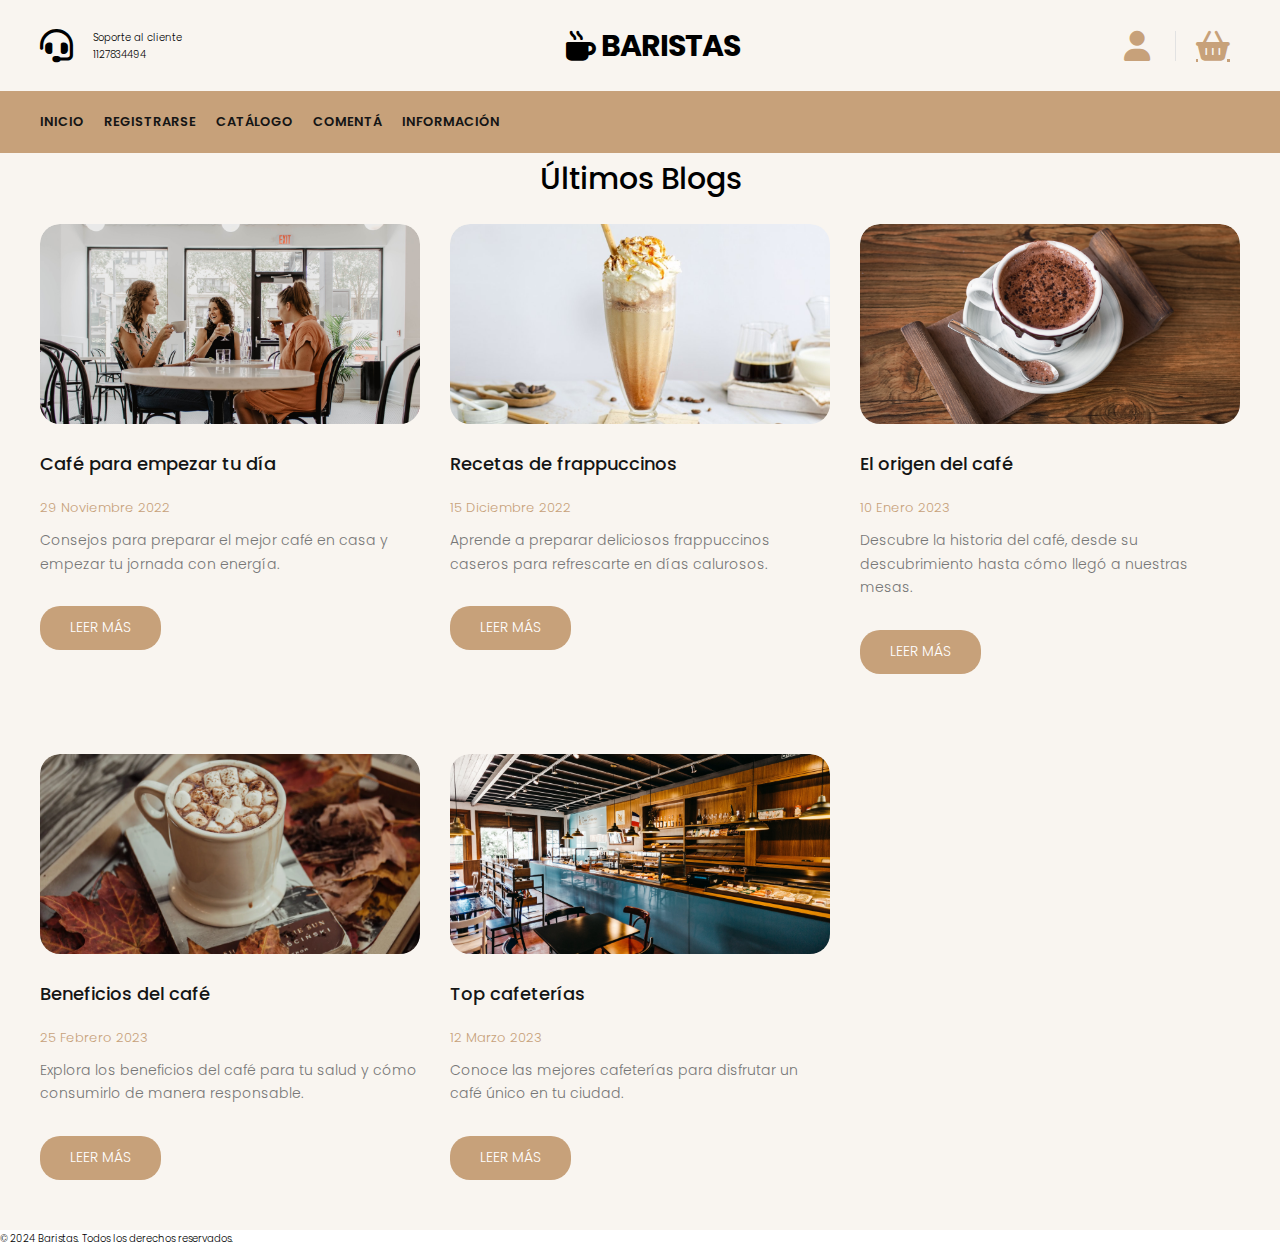
<file: comentarios.html>
<!DOCTYPE html>
<html lang="es">
<head>
    <meta charset="UTF-8" />
    <meta http-equiv="X-UA-Compatible" content="IE=edge" />
    <meta name="viewport" content="width=device-width, initial-scale=1.0" />
    <title>Baristas - Últimos Blogs</title>
    <link rel="stylesheet" href="comentarios.css" />
    <!-- Enlace al CDN de Font Awesome -->
    <link href="https://cdnjs.cloudflare.com/ajax/libs/font-awesome/6.5.0/css/all.min.css" rel="stylesheet">
</head>
<body>
    <!-- Header -->
    <header>
        <div class="container-hero">
            <div class="container hero">
                <div class="customer-support">
                    <i class="fa-solid fa-headset"></i>
                    <div class="content-customer-support">
                        <span class="text">Soporte al cliente</span>
                        <span class="number">1127834494</span>
                    </div>
                </div>

                <div class="container-logo">
                    <i class="fa-solid fa-mug-hot"></i>
                    <h1 class="logo"><a href="/">Baristas</a></h1>
                </div>

                <div class="container-user">
                    <i class="fa-solid fa-user"></i>
                    <a href="carrito.html" class="fa-solid fa-basket-shopping"></a>
                    <div class="content-shopping-cart">
                        
                    </div>
                </div>
            </div>
        </div>

        <div class="container-navbar">
            <nav class="navbar container">
                <i class="fa-solid fa-bars"></i>
                <ul class="menu">
                    <li><a href="index.html">Inicio</a></li>
                    <li><a href="login.html">Registrarse</a></li>
                    <li><a href="catalogo.html">Catálogo</a></li>
                    <li><a href="comenta.html">Comentá</a></li>
                    <li><a href="comentarios.html">Información</a></li>
                </ul>

                
            </nav>
        </div>
    </header>

    <!-- Sección de Blogs -->
    <main class="main-content">
        <section class="container blogs">
            <h1 class="heading-1">Últimos Blogs</h1>

            <div class="container-blogs">
                <!-- Blog 1 -->
                <div class="card-blog">
                    <div class="container-img">
                        <img src="img/blog-1.jpg" alt="Imagen Blog 1" />
                        <div class="button-group-blog">
                            <span><i class="fa-solid fa-magnifying-glass"></i></span>
                            <span><i class="fa-solid fa-link"></i></span>
                        </div>
                    </div>
                    <div class="content-blog">
                        <h3>Café para empezar tu día</h3>
                        <span>29 Noviembre 2022</span>
                        <p class="short-text">
                            Consejos para preparar el mejor café en casa y empezar tu jornada con energía.
                        </p>
                        <p class="full-text" style="display:none;">
                            Aquí puedes añadir más texto sobre el café para complementar el blog. Puedes hablar de tipos de café, métodos de preparación, beneficios, etc.
                        </p>
                        <div class="btn-read-more" onclick="toggleText(this)">Leer más</div>
                    </div>
                </div>
                
                <!-- Blog 2 -->
                <div class="card-blog">
                    <div class="container-img">
                        <img src="img/frapuchino.jpg" alt="Imagen Blog 2" />
                        <div class="button-group-blog">
                            <span><i class="fa-solid fa-magnifying-glass"></i></span>
                            <span><i class="fa-solid fa-link"></i></span>
                        </div>
                    </div>
                    <div class="content-blog">
                        <h3>Recetas de frappuccinos</h3>
                        <span>15 Diciembre 2022</span>
                        <p class="short-text">
                            Aprende a preparar deliciosos frappuccinos caseros para refrescarte en días calurosos.
                        </p>
                        <p class="full-text" style="display:none;">
                            El frappuccino es una bebida refrescante y deliciosa. Aquí te contamos cómo hacerlos con diferentes sabores y combinaciones. ¡Te sorprenderás con lo fácil que es!
                        </p>
                        <div class="btn-read-more" onclick="toggleText(this)">Leer más</div>
                    </div>
                </div>
                
                <!-- Blog 3 -->
                <div class="card-blog">
                    <div class="container-img">
                        <img src="img/blog-3.jpg" alt="Imagen Blog 3" />
                        <div class="button-group-blog">
                            <span><i class="fa-solid fa-magnifying-glass"></i></span>
                            <span><i class="fa-solid fa-link"></i></span>
                        </div>
                    </div>
                    <div class="content-blog">
                        <h3>El origen del café</h3>
                        <span>10 Enero 2023</span>
                        <p class="short-text">
                            Descubre la historia del café, desde su descubrimiento hasta cómo llegó a nuestras mesas.
                        </p>
                        <p class="full-text" style="display:none;">
                            El café tiene una rica historia que se remonta a siglos atrás. Desde su descubrimiento en Etiopía hasta convertirse en la bebida más popular del mundo, el café ha recorrido un largo camino.
                        </p>
                        <div class="btn-read-more" onclick="toggleText(this)">Leer más</div>
                    </div>
                </div>
                
                <!-- Blog 4 -->
                <div class="card-blog">
                    <div class="container-img">
                        <img src="img/cafe-beneficios.jpg" alt="Imagen Blog 4" />
                        <div class="button-group-blog">
                            <span><i class="fa-solid fa-magnifying-glass"></i></span>
                            <span><i class="fa-solid fa-link"></i></span>
                        </div>
                    </div>
                    <div class="content-blog">
                        <h3>Beneficios del café</h3>
                        <span>25 Febrero 2023</span>
                        <p class="short-text">
                            Explora los beneficios del café para tu salud y cómo consumirlo de manera responsable.
                        </p>
                        <p class="full-text" style="display:none;">
                            El café es conocido por ser una excelente fuente de antioxidantes y tiene varios beneficios para la salud. Puede mejorar la concentración, la energía y tiene propiedades protectoras contra ciertas enfermedades.
                        </p>
                        <div class="btn-read-more" onclick="toggleText(this)">Leer más</div>
                    </div>
                </div>
                
                <!-- Blog 5 -->
                <div class="card-blog">
                    <div class="container-img">
                        <img src="img/blog-2.jpg" alt="Imagen Blog 5" />
                        <div class="button-group-blog">
                            <span><i class="fa-solid fa-magnifying-glass"></i></span>
                            <span><i class="fa-solid fa-link"></i></span>
                        </div>
                    </div>
                    <div class="content-blog">
                        <h3>Top cafeterías</h3>
                        <span>12 Marzo 2023</span>
                        <p class="short-text">
                            Conoce las mejores cafeterías para disfrutar un café único en tu ciudad.
                        </p>
                        <p class="full-text" style="display:none;">
                            Existen muchas cafeterías alrededor del mundo que ofrecen experiencias únicas. Desde lugares con café orgánico hasta aquellos que ofrecen una experiencia de café gourmet, ¡te contamos las mejores opciones!
                        </p>
                        <div class="btn-read-more" onclick="toggleText(this)">Leer más</div>
                    </div>
                </div>
            </div>
        </section>
    </main>

    <footer>
        <p>© 2024 Baristas. Todos los derechos reservados.</p>
    </footer>
    <script>
        function toggleText(button) {
            const content = button.closest('.content-blog'); // Obtiene el div con la clase content-blog
            const shortText = content.querySelector('.short-text');
            const fullText = content.querySelector('.full-text');
    
            if (fullText.style.display === 'none') {
                fullText.style.display = 'block';
                shortText.style.display = 'none';
                button.textContent = 'Leer menos';
            } else {
                fullText.style.display = 'none';
                shortText.style.display = 'block';
                button.textContent = 'Leer más';
            }
        }
    </script>
</body>
</html>
</file>
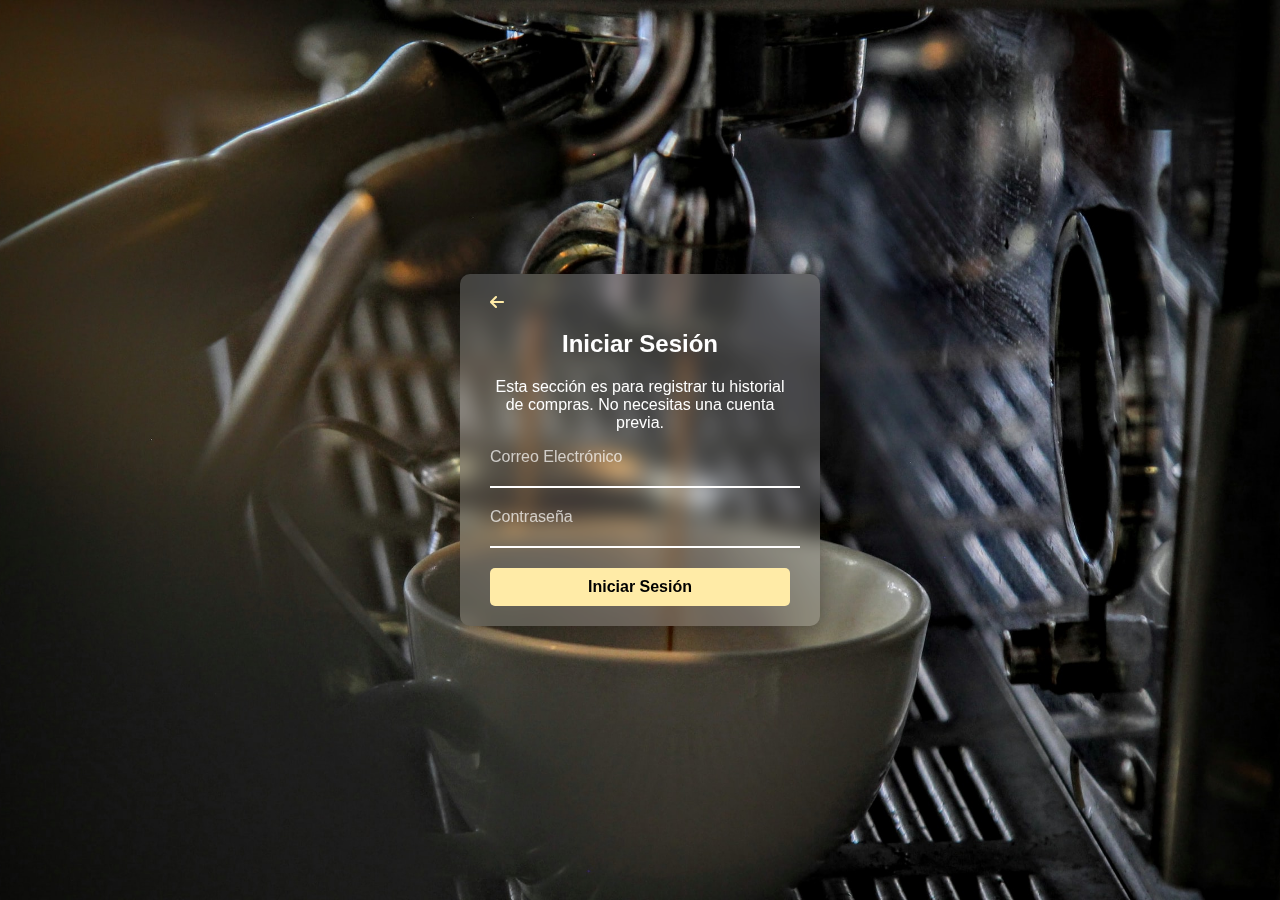
<file: login.html>
<!DOCTYPE html>
<html lang="es">
<head>
    <meta charset="UTF-8">
    <meta name="viewport" content="width=device-width, initial-scale=1.0">
    <title>Login Transparente</title>
    <link rel="stylesheet" href="login.css">
    <!-- Enlace al CDN de Font Awesome -->
    <link href="https://cdnjs.cloudflare.com/ajax/libs/font-awesome/6.5.0/css/all.min.css" rel="stylesheet">
</head>
<body>
    <div class="login-container">
        <div class="login-box">
            <!-- Flecha para volver al index -->
            <a href="index.html" class="back-link">
                <i class="fa-solid fa-arrow-left"></i>
            </a>
            <h2>Iniciar Sesión</h2>
            <!-- Mensaje informativo -->
            <p class="info-message">Esta sección es para registrar tu historial de compras. No necesitas una cuenta previa.</p>
            <!-- Formulario de login -->
            <form id="login-form">
                <div class="input-group">
                    <input type="email" name="email" id="email" required>
                    <label for="email">Correo Electrónico</label>
                </div>
                <div class="input-group">
                    <input type="password" name="password" id="password" required>
                    <label for="password">Contraseña</label>
                </div>
                <button type="submit" class="btn">Iniciar Sesión</button>
            </form>
            <!-- Mensaje dinámico de error -->
            <div id="error-message" class="error-message"></div>
        </div>
    </div>

    <script>
        // Opcional: Manejo de mensajes de error dinámicos
        const params = new URLSearchParams(window.location.search);
        if (params.has('error')) {
            const errorMessage = document.getElementById('error-message');
            errorMessage.textContent = decodeURIComponent(params.get('error'));
        }

        // Manejo del formulario de login
        document.getElementById('login-form').addEventListener('submit', function(event) {
            event.preventDefault(); // Prevenir el envío del formulario

            const email = document.getElementById('email').value;
            const password = document.getElementById('password').value;

            // Lógica para guardar los datos del usuario
            if (email && password) {
                // Aquí puedes agregar la lógica de backend para verificar el correo y la contraseña,
                // pero por ahora, simulamos que el login es exitoso.

                // Guardar los datos en localStorage (o cookies)
                localStorage.setItem('loggedInUser', JSON.stringify({ email: email }));

                // Redirigir al usuario a la página principal
                window.location.href = 'index.html';
            } else {
                // Si hay algún problema, mostrar un mensaje de error
                const errorMessage = document.getElementById('error-message');
                errorMessage.textContent = "Por favor, completa todos los campos correctamente.";
            }
        });
    </script>
</body>
</html>
</file>
<file: comentarios.css>
@import url('https://fonts.googleapis.com/css2?family=Poppins:wght@300;400;500;600;700&display=swap');

:root {
	--primary-color: #c7a17a;
	--background-color: #f9f5f0;
	--dark-color: #151515;
}

html {
	font-size: 62.5%;
	font-family: 'Poppins', sans-serif;
}

body {
	font-family: 'Poppins', sans-serif;
	font-weight: 300;
	line-height: 1.7;
	overflow-y: auto; /* Agrega scroll solo cuando lo necesite */
  }
  

* {
	margin: 0;
	padding: 0;
	box-sizing: border-box;
}

/* ********************************** */
/*             UTILIDADES             */
/* ********************************** */
.container {
	max-width: 120rem;
	margin: 0 auto;
}

.heading-1 {
	text-align: center;
	font-weight: 500;
	font-size: 3rem;
}

/* ********************************** */
/*               HEADER               */
/* ********************************** */
.container-hero {
	background-color: var(--background-color);
}

.hero {
	display: flex;
	justify-content: space-between;
	align-items: center;
	padding: 2rem 0;
}

.customer-support {
	display: flex;
	align-items: center;
	gap: 2rem;
}

.customer-support i {
	font-size: 3.3rem;
}

.content-customer-support {
	display: flex;
	flex-direction: column;
}

.container-logo {
	display: flex;
	align-items: center;
	gap: 0.5rem;
}

.container-logo i {
	font-size: 3rem;
}

.container-logo h1 a {
	text-decoration: none;
	color: #000;
	font-size: 3rem;
	text-transform: uppercase;
	letter-spacing: -1px;
}

.container-user {
	display: flex;
	gap: 1rem;
	cursor: pointer;
}

.container-user .fa-user {
	font-size: 3rem;
	color: var(--primary-color);
	padding-right: 2.5rem;
	border-right: 1px solid #e2e2e2;
}

.container-user .fa-basket-shopping {
	font-size: 3rem;
	color: var(--primary-color);
	padding-left: 1rem;
}

.content-shopping-cart {
	display: flex;
	flex-direction: column;
}

/* ************* NAVBAR ************* */
.container-navbar {
	background-color: var(--primary-color);
}

.navbar {
	display: flex;
	justify-content: space-between;
	align-items: center;
	padding: 2rem 0;
}

.navbar .fa-bars {
	display: none;
}

.menu {
	display: flex;
	gap: 2rem;
}

.menu li {
	list-style: none;
}

.menu a {
	text-decoration: none;
	font-size: 1.3rem;
	color: var(--dark-color);
	font-weight: 600;
	text-transform: uppercase;
	position: relative;
}

.menu a::after {
	content: '';
	width: 1.5rem;
	height: 1px;
	background-color: #fff;
	position: absolute;
	bottom: -3px;
	left: 50%;
	transform: translate(-50%, 50%);
	opacity: 0;
	transition: all 0.3s ease;
}

.menu a:hover::after {
	opacity: 1;
}

.menu a:hover {
	color: #fff;
}

.search-form {
	position: relative;
	display: flex;
	align-items: center;
	border: 2px solid #fff;
	border-radius: 2rem;
	background-color: #fff;
	height: 4.4rem;
	overflow: hidden;
}

.search-form input {
	outline: none;
	font-family: inherit;
	border: none;
	width: 25rem;
	font-size: 1.4rem;
	padding: 0 2rem;
	color: #777;
	cursor: pointer;
}

.search-form input::-webkit-search-cancel-button {
	appearance: none;
}

.search-form .btn-search {
	border: none;
	background-color: var(--primary-color);
	display: flex;
	align-items: center;
	justify-content: center;
	height: 100%;
	padding: 1rem;
}

.btn-search i {
	font-size: 2rem;
	color: #fff;
}



/* ********************************** */
/*            MAIN CONTENT            */
/* ********************************** */
.main-content {
	background-color: var(--background-color);
}

/* ********************************** */
/*                BLOGS               */
/* ********************************** */
.blogs {
	display: flex;
	flex-direction: column;
	gap: 2rem;
}

.container-blogs {
	display: grid;
	grid-template-columns: repeat(3, 1fr);
	gap: 3rem;
}

.card-blog {
	display: flex;
	flex-direction: column;
	gap: 2rem;
}

.card-blog .container-img {
	border-radius: 2rem;
	cursor: pointer;
	position: relative;
	overflow: hidden;
}

.card-blog .container-img img {
    width: 100%; /* Asegura que la imagen ocupe todo el contenedor */
    height: 200px; /* Ajusta la altura para que todas las imágenes sean iguales */
    object-fit: cover; /* Mantiene la proporción de la imagen recortando los bordes si es necesario */
    border-radius: 2rem; /* Mantiene los bordes redondeados */
}


.button-group-blog {
	position: absolute;
	bottom: 1.5rem;
	right: -2.5rem;

	display: flex;
	gap: 0.7rem;
	z-index: -1;
	transition: all 0.3s ease;
}

.card-blog:hover .button-group-blog {
	z-index: 0;
	right: 1.5rem;
}

.button-group-blog span {
	background-color: #fff;
	padding: 1rem;
	border-radius: 50%;
	transition: all 0.4s ease;

	display: flex;
	align-items: center;
	justify-content: center;
}

.button-group-blog span i {
	font-size: 1.3rem;
}

.button-group-blog span:hover {
	background-color: var(--primary-color);
}

.button-group-blog span:hover i {
	color: #fff;
}

.content-blog h3 {
	font-size: 1.8rem;
	margin-bottom: 1.7rem;
	color: var(--dark-color);
	font-weight: 500;
}

.content-blog h3:hover {
	color: var(--primary-color);
	cursor: pointer;
}

.content-blog p {
	margin-top: 1rem;
	font-size: 1.4rem;
	color: #777;
}

.content-blog span {
	color: var(--primary-color);
	font-size: 1.3rem;
}

.btn-read-more {
	padding: 1rem 3rem;
	background-color: var(--primary-color);
	color: #fff;
	text-transform: uppercase;
	font-size: 1.4rem;
	border-radius: 2rem;
	margin: 3rem 0 5rem;
	display: inline-block;
	cursor: pointer;
}

.btn-read-more:hover {
	background-color: var(--dark-color);
}
</file>
<file: login.css>
/* Fondo de la página */
body {
    margin: 0;
    padding: 0;
    font-family: 'Poppins', sans-serif;
    height: 100vh;
    background: url('/img/gallery3.jpg') no-repeat center center/cover;
    display: flex;
    justify-content: center;
    align-items: center;
}

/* Contenedor del login */
.login-container {
    display: flex;
    justify-content: center;
    align-items: center;
    height: 100%;
    width: 100%;
}

/* Caja del formulario */
.login-box {
    background: rgba(255, 255, 255, 0.2); /* Transparente */
    padding: 20px 30px;
    border-radius: 10px;
    box-shadow: 0 4px 15px rgba(0, 0, 0, 0.2);
    backdrop-filter: blur(10px); /* Efecto de desenfoque */
    text-align: center;
    width: 300px;
    color: white;
}

/* Estilo del título */
.login-box h2 {
    margin-bottom: 20px;
    font-size: 24px;
    font-weight: 600;
    color: #fff;
}

/* Grupo de entrada */
.input-group {
    position: relative;
    margin-bottom: 20px;
}

.input-group input {
    width: 100%;
    padding: 10px 10px 10px 0;
    font-size: 16px;
    color: white;
    background: transparent;
    border: none;
    border-bottom: 2px solid #fff;
    outline: none;
}

.input-group label {
    position: absolute;
    top: 0;
    left: 0;
    color: rgba(255, 255, 255, 0.7);
    font-size: 16px;
    transition: 0.3s ease;
}

.input-group input:focus + label,
.input-group input:valid + label {
    transform: translateY(-20px);
    font-size: 12px;
    color: #ffeba7;
}

/* Botón */
.btn {
    width: 100%;
    padding: 10px 0;
    border: none;
    border-radius: 5px;
    background: #ffeba7;
    color: #000;
    font-size: 16px;
    font-weight: 600;
    cursor: pointer;
    transition: 0.3s ease;
}

.btn:hover {
    background: #000;
    color: #ffeba7;
}
.back-link {
    display: flex;
    align-items: center;
    font-size: 16px;
    color: #ffeba7;
    text-decoration: none;
    margin-bottom: 15px;
}

.back-link i {
    margin-right: 8px;
}

.back-link:hover {
    color: #c4c3ca;
}
</file>
